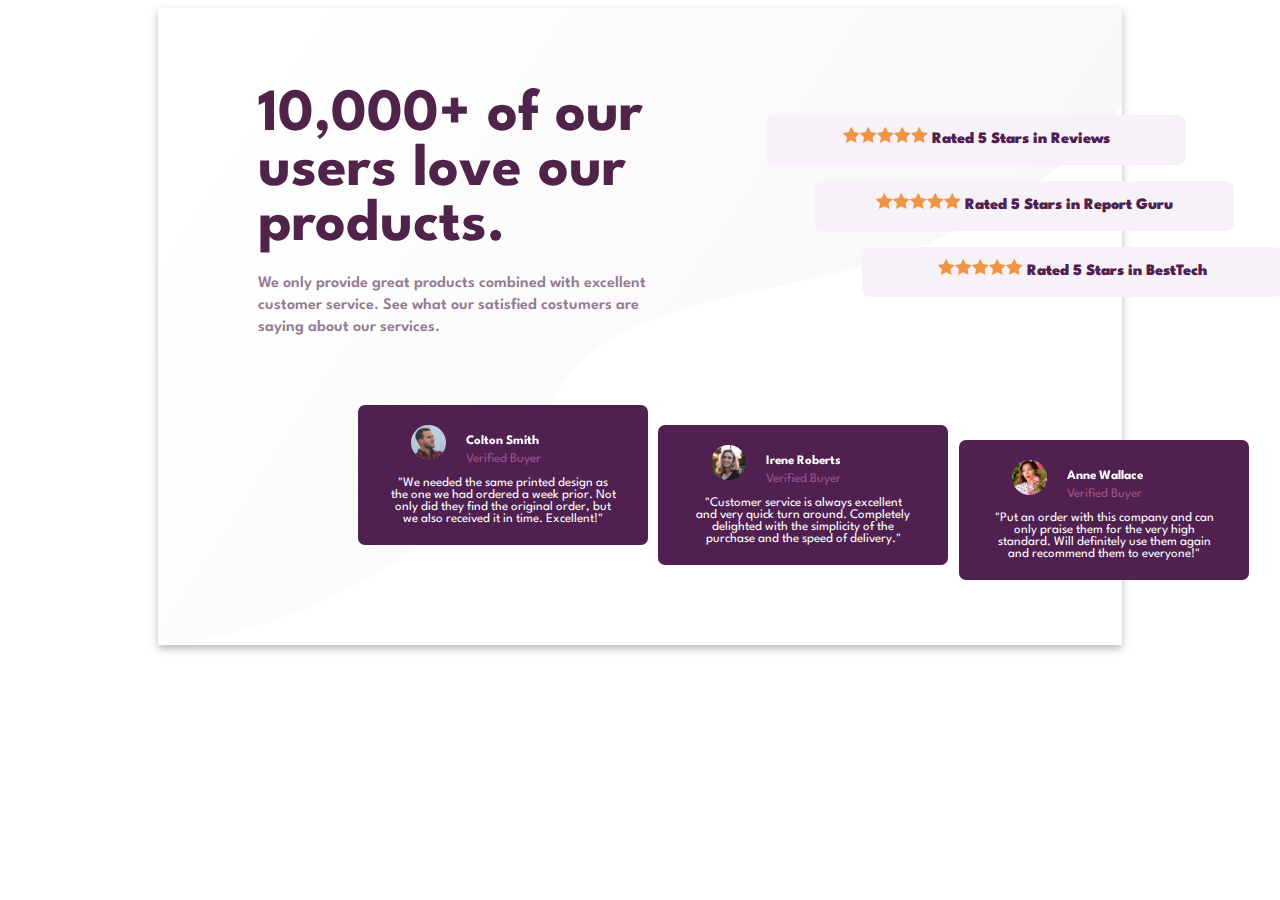
<file: SocialProofSection/social-proof-section-master-project/index.html>
<!DOCTYPE html>
<html lang="en">
  <head>
    <meta charset="UTF-8" />
    <meta name="viewport" content="width=device-width, initial-scale=1.0" />
    <!-- displays site properly based on user's device -->

    <link
      rel="icon"
      type="image/png"
      sizes="32x32"
      href="./images/favicon-32x32.png"
    />
    <link rel="preconnect" href="https://fonts.googleapis.com">
    <link rel="preconnect" href="https://fonts.gstatic.com" crossorigin>
    <link href="https://fonts.googleapis.com/css2?family=League+Spartan:wght@200;400;600&display=swap" rel="stylesheet">
    <title>Social proof section</title>

    <!-- Feel free to remove these styles or customise in your own stylesheet 👍 -->
    <link rel="stylesheet" type="text/css" href="style.css" />
    </head>
  <body>
    <div class="card1">
     <section>
      
      <div class ="users-text">
        <h2>10,000+ of our<br> users love our<br> products.</h2>
      </div>
      <div class="products-text">
      <p>We only provide great products combined with excellent<br>
         customer service. See what our satisfied costumers are<br>
         saying about our services.</p>  
      </div>
    </section>

      <section>
        <div class="rate-card1"><img src="images/icon-star.svg"/><img src="images/icon-star.svg"/><img src="images/icon-star.svg"/><img src="images/icon-star.svg"/><img src="images/icon-star.svg"/><b> Rated 5 Stars in Reviews</b></div>
        <div class="rate-card2"><img src="images/icon-star.svg"/><img src="images/icon-star.svg"/><img src="images/icon-star.svg"/><img src="images/icon-star.svg"/><img src="images/icon-star.svg"/><b> Rated 5 Stars in Report Guru</b></div>
        <div class="rate-card3"><img src="images/icon-star.svg"/><img src="images/icon-star.svg"/><img src="images/icon-star.svg"/><img src="images/icon-star.svg"/><img src="images/icon-star.svg"/><b> Rated 5 Stars in BestTech</b></div>
      </section>
    <section>
      <div class="container">      
          <div class="card2">
            <img class ="img" src="images/image-colton.jpg"/> 
            <div class="name-text"> 
              <b>Colton Smith</b>
            </div>
            <div class="status-text"> 
              <b>Verified Buyer</b>
            </div><br>
              "We needed the same printed design as<br> the one we had ordered a week prior.
              Not<br> only did they find the original order, but<br> we also received it in time.
              Excellent!"
          </div>
          <div class="hcard2">
          <div class="card2">
            <img class ="img" src="images/image-irene.jpg"/>
            <div class="name-text"> 
              <b>Irene Roberts</b>
            </div>
            <div class="status-text"> 
              <b>Verified Buyer</b>
            </div><br>
              "Customer service is always excellent<br> and very quick turn around. Completely<br>
              delighted with the simplicity of the<br> purchase and the speed of delivery."
          </div>
          </div>
          <div class="hcard3">
          <div class="card2">
            <img class ="img" src="images/image-anne.jpg"/>
            <div class="name-text"> 
              <b>Anne Wallace</b>
            </div>
            <div class="status-text"> 
              <b>Verified Buyer</b>
            </div><br>
              "Put an order with this company and can<br> only praise them for the very high<br>
              standard. Will definitely use them again<br> and recommend them to everyone!"
          </div>
        </div>
      </div>
    </section>
   </div> 
  </body>
</html>
</file>
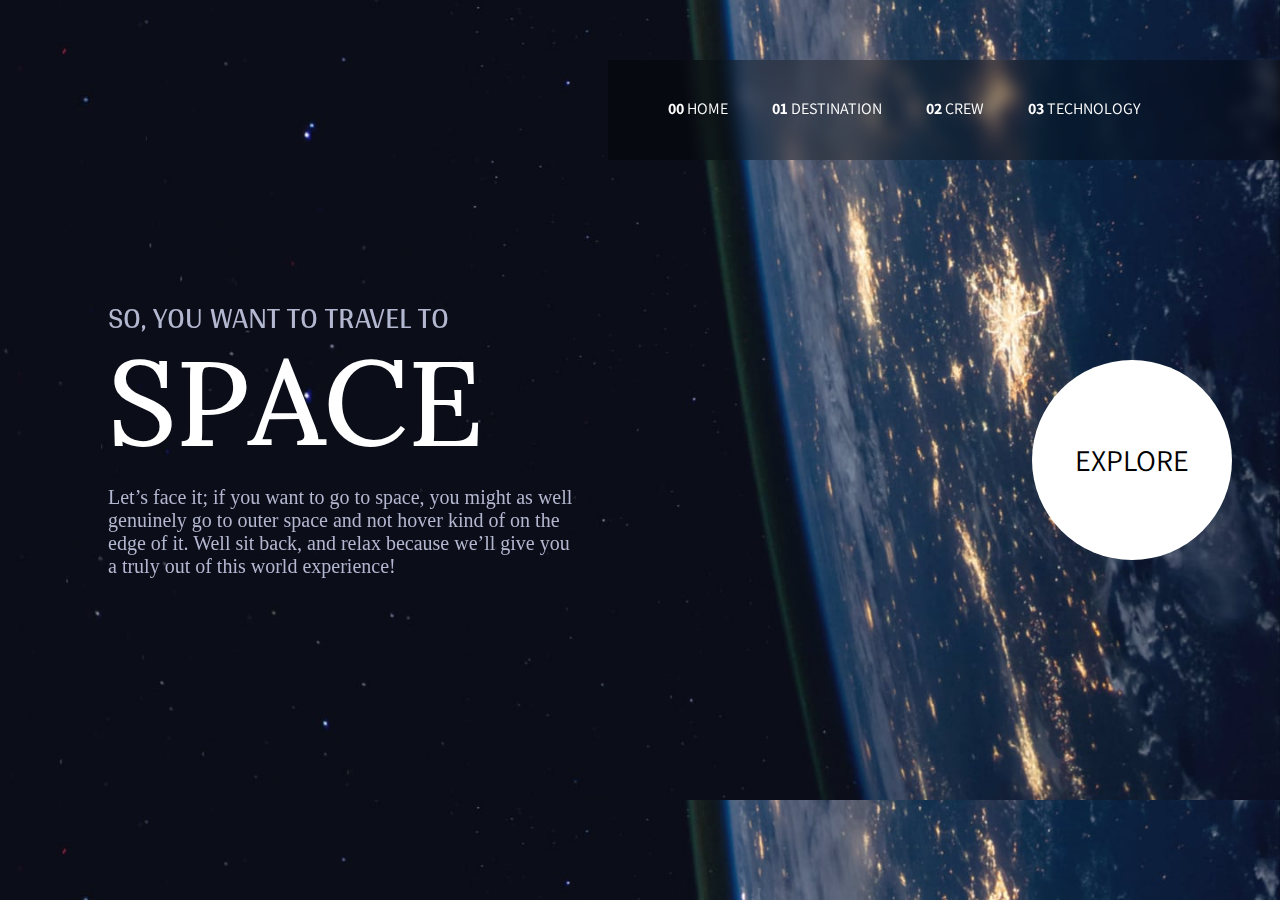
<file: space-tourism-website-main-project/starter-code/index.html>
<!DOCTYPE html>
<html lang="en">
<head>
  <meta charset="UTF-8">
  <meta name="viewport" content="width=device-width, initial-scale=1.0">

  <link rel="preconnect" href="https://fonts.googleapis.com">
  <link rel="preconnect" href="https://fonts.gstatic.com" crossorigin>
  <link href="https://fonts.googleapis.com/css2?family=Arya&family=Assistant:wght@200&family=Sumana&display=swap" rel="stylesheet">
  <link rel="icon" type="image/png" sizes="32x32" href="./assets/favicon-32x32.png">
  
  <title>Space Travel</title>
  <link rel="stylesheet" type="text/css" href="style.css" />
</head>
<body class="bg-img-home">

<nav class="underline">
  <ul>
    <li>
      <a href="index.html"><b>00 </b> HOME</a>
    </li>
    <li>
      <a href="destination.html"><b>01 </b> DESTINATION</a>
    </li>
    <li>
      <a href="crew.html"><b>02 </b> CREW</a>
    </li>
    <li>
      <a href="technology.html"><b>03 </b> TECHNOLOGY</a>
    </li>    
  </ul>
</nav>
 <section>
  <div class="travel-txt">
      <p>SO, YOU WANT TO TRAVEL TO</p>
  </div>
    <div class="space-txt">
      <p>SPACE</p>
  </div>  
    <div class="resume-txt">
      <p>Let’s face it; if you want to go to space, you might as well<br>genuinely go to 
  outer space and not hover kind of on the<br> edge of it. Well sit back, and relax 
  because we’ll give you<br> a truly out of this world experience!</p>
  </div>
  </div>
</section>
<section>
  <div class="card">
    <p>
    EXPLORE
  </p>
  </div>
</section>
</body>
</html>
</file>
<file: SocialProofSection/social-proof-section-master-project/style.css>
.attribution {
    font-size: 11px;
    text-align: center;
  }
  .attribution a {
    color: hsl(228, 45%, 44%);
  }
  .users-text {
    color: #50244a;
    font-family: 'League Spartan';
    font-weight: 600;
    font-size: 40px;
    padding-left: 100px;
    padding-top: 30px;
  } 
  .products-text {
    font-family: 'League Spartan';
    font-weight: 600;
    color: hsl(303, 10%, 53%);
    padding-left: 100px;
    line-height: 22px;
    margin-top: -30px;
  }
  .card1 {
    box-shadow: 0px 4px 8px 0px rgba(170, 170, 170, 0.8);
    margin-left: 150px;
    margin-right: 150px;
    align-content: center;
    background-image: url("images/bg-pattern-top-desktop.svg");
    background-size: cover;
  }
  .container {
    display: grid;
    grid-template-columns: 100px 100px 100px;
    grid-gap: 220px;
    margin-left: 200px;
    margin-top:-100px;
  }
  .card2 {
    background-color: hsl(300, 43%, 22%);
    color: white;
    width: 250px;
    height: 100px;
    font-family: 'League Spartan';
    font-weight: 400;
    font-size: 13px;
    border-radius: 7px;
    text-align: center;
    padding: 20px;
    margin-bottom: 100px;
  }
  .status-text {
    font-family: 'League Spartan';
    font-weight: 200;
    margin-top:-10px;
    color: #a05488;
  }
  .img {
    border-radius: 50%;
    width: 35px;
    position: relative;
    margin-top: 0px;
    margin-left: -150px;
  }
  .hcard2 {
    position: fixed;
    margin-top: 20px;
    margin-left: 300px;
  }
  .hcard3 {
    position: fixed;
    margin-top: 35px;
    margin-left: 601px;
  }

  .rate-card1 {
    background-color: hsl(300, 24%, 96%);
    border-radius: 8px;
    width: 420px;
    height: 50px;
    text-align: center;
    font-family: 'League Spartan';
    font-weight: 600;
    color: hsl(300, 43%, 22%);
    line-height: 50px;
    position: relative;
    top: -15em;
    left: 38em;
  }
  .rate-card2 {
    background-color: hsl(300, 24%, 96%);
    border-radius: 8px;
    width: 420px;
    height: 50px;
    text-align: center;
    font-family: 'League Spartan';
    font-weight: 600;
    color: hsl(300, 43%, 22%);
    line-height: 50px;
    position: relative;
    top: -14em;
    left: 41em;
  }
  .rate-card3 {
    background-color: hsl(300, 24%, 96%);
    border-radius: 8px;
    width: 420px;
    height: 50px;
    text-align: center;
    font-family: 'League Spartan';
    font-weight: 600;
    color: hsl(300, 43%, 22%);
    line-height: 50px;
    position: relative;
    top: -13em;
    left: 44em;
  }
  .name-text {
    position: fixed;
    margin-left: 88px;
    margin-top: -28px;
  }
</file>
<file: space-tourism-website-main-project/starter-code/style.css>
.bg-img-home {
      background-image: url("assets/home/background-home-desktop.jpg");
      background-size: cover;
    }
    .bg-img-crew {
      background-image: url("assets/crew/background-crew-desktop.jpg");
      background-size: cover;
    }
    .bg-img-technology {
      background-image: url("assets/technology/background-technology-desktop.jpg");
      background-size: cover;
    }
    .bg-img-destination {
      background-image: url("assets/destination/background-destination-desktop.jpg");
      background-size: cover;
    }
    nav {
      align-items: center;
      display: flex;
      border: 0;
      border-width: 0;
      background-color: rgba(0,0,0,0.3);
      margin-top: 60px;
      margin-left: 600px;
      height: 100px;
      width: 61%;
      backdrop-filter: blur(8px);
    }
    ul {
      list-style: none;    
    }
    li {
      display: inline-block;  
      position: relative;
      padding: 42px 20px;
      overflow: hidden;
    }
    nav a {
      color: white;
      text-decoration: none;
      column-gap: 30px;
      font-family: 'Assistant', sans-serif;
    }
    li::after {
      background-color: white;
      content: "";
      width: 0;
      height: 3px;
      left: 0;
      bottom: 0;
      transition: width 0.35s ease 0s;
      position: absolute;
    }
    li:hover::after {
      width: 100%;
    }
    .travel-txt {
      margin-top: 130px;
      margin-left: 100px;
      font-family: 'Arya';
      color: #b3b7cf;
      font-size: 30px;
    }
    .space-txt {
      margin-top: -250px;
      margin-left: 100px;
      font-family: 'Sumana', sans-serif;
      color: #fff;
      font-size: 120px;
    }
    .resume-txt {
      margin-top: -200px;
      margin-left: 100px;
      color: #b3b7cf;
      font-size: 20px;
    }
    .card {
      background-color: white;
      border-radius: 100%;
      width: 200px;
      height: 200px;
      color: black;
      position: relative;
      left: 64em;
      margin-top: 200px;
      align-items: center;
      justify-content: center;
      display: flex;
    }
    section .card p {
      font-family: 'Assistant', sans-serif;
      font-size: 30px;
    }
    .container {
      position: fixed;
      display: grid;
      grid-template-columns: 1fr;
      margin-left: -10px;
      margin-top: -160px;
      height: 750px;
      background-color: black;
    }
    .items {
      background-color: rgba(0,0,0,1);
      width: 200px;
      height: 100px;
      align-items: center;
      justify-content: center;
      display: flex;
      margin-top: 20px;
    }
    .items-txt {
      color:white;
      font-family: 'Assistant', sans-serif; 
      text-decoration: none;
    }
    .display-txt {
      color:white;
      font-family: 'Assistant', sans-serif; 
      text-decoration: none;
      width: 300px;
    }
    section {
      position: fixed;
    }
    .crew-style {
      margin-left: 1000px;
      font-size: 20px;
      font-style: bold;
    }
    .im-pos {
      position: fixed;
      margin-left:500px;
      margin-top: 140px;
      width: 400px;
    }
    .im-pos-tech {
      position: fixed;
      margin-left: 500px;
      margin-top: 50px;
      width: 400px;
    }
</file>
